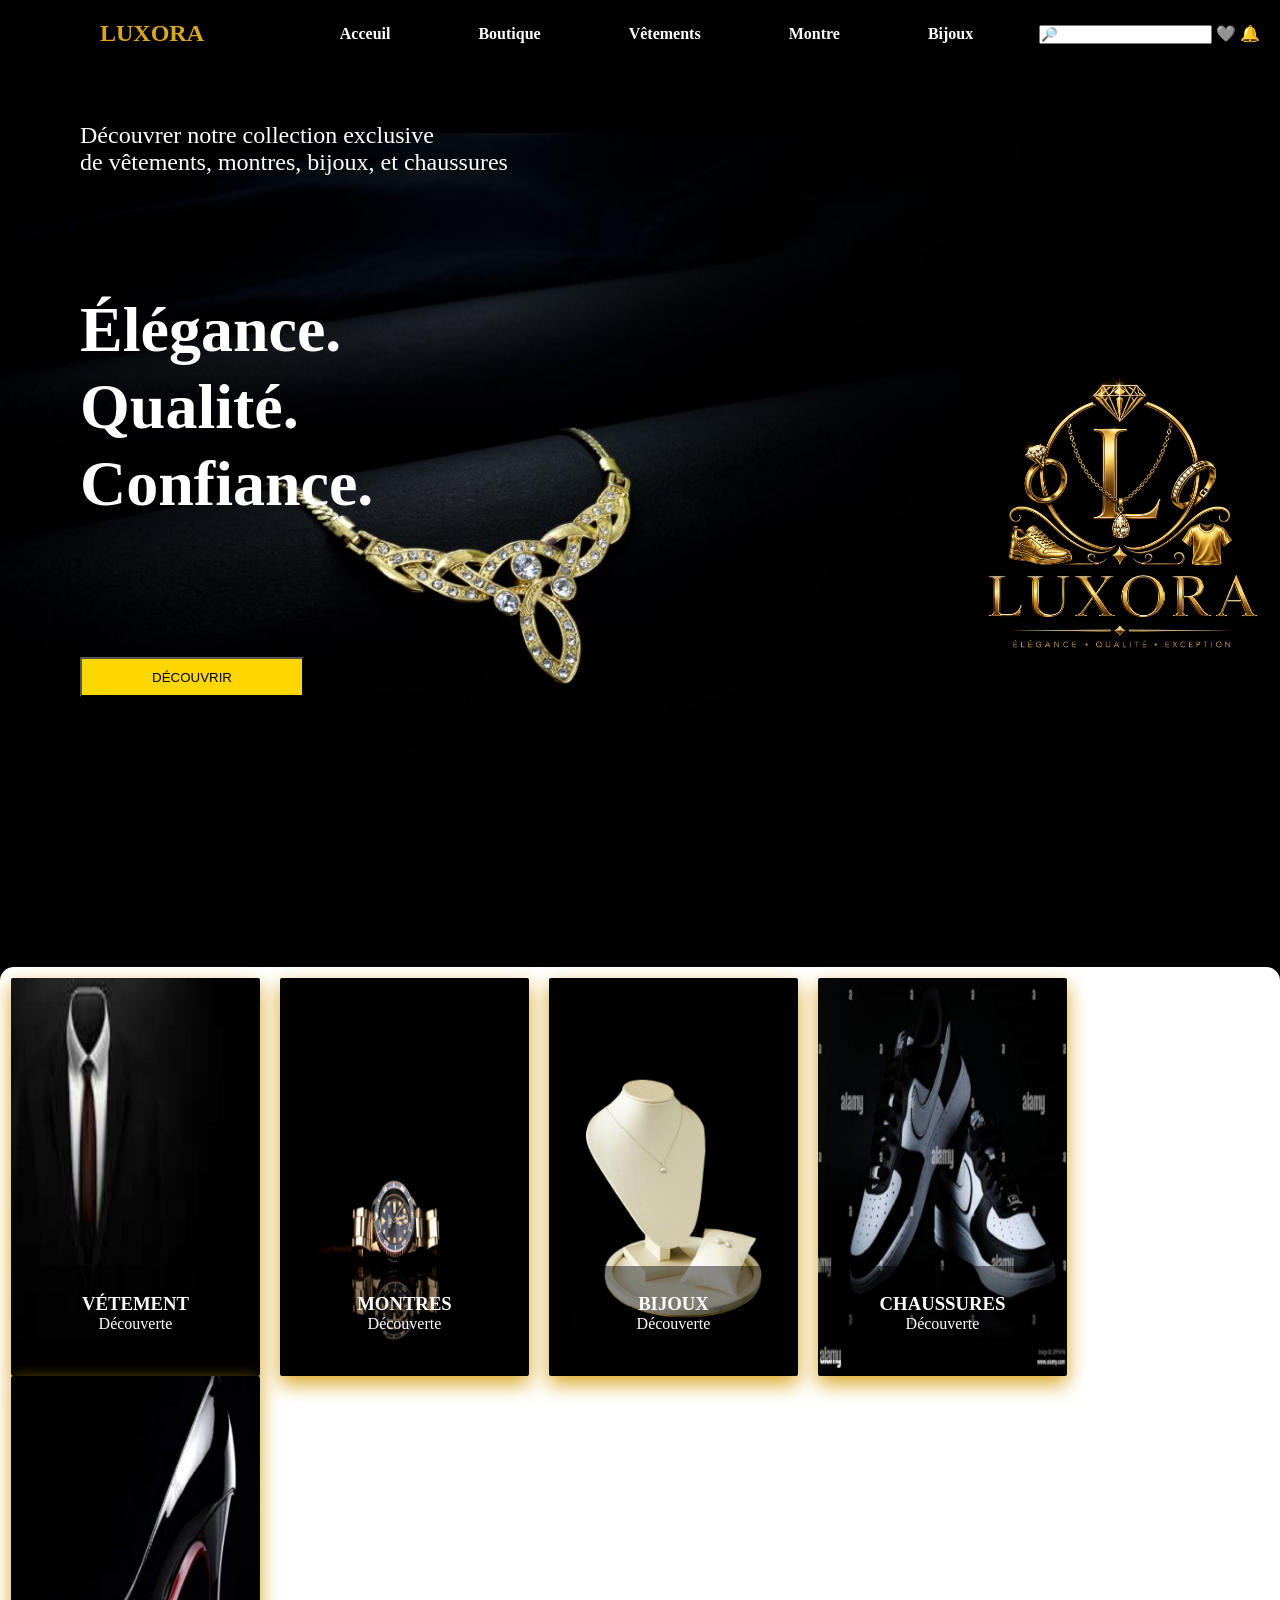
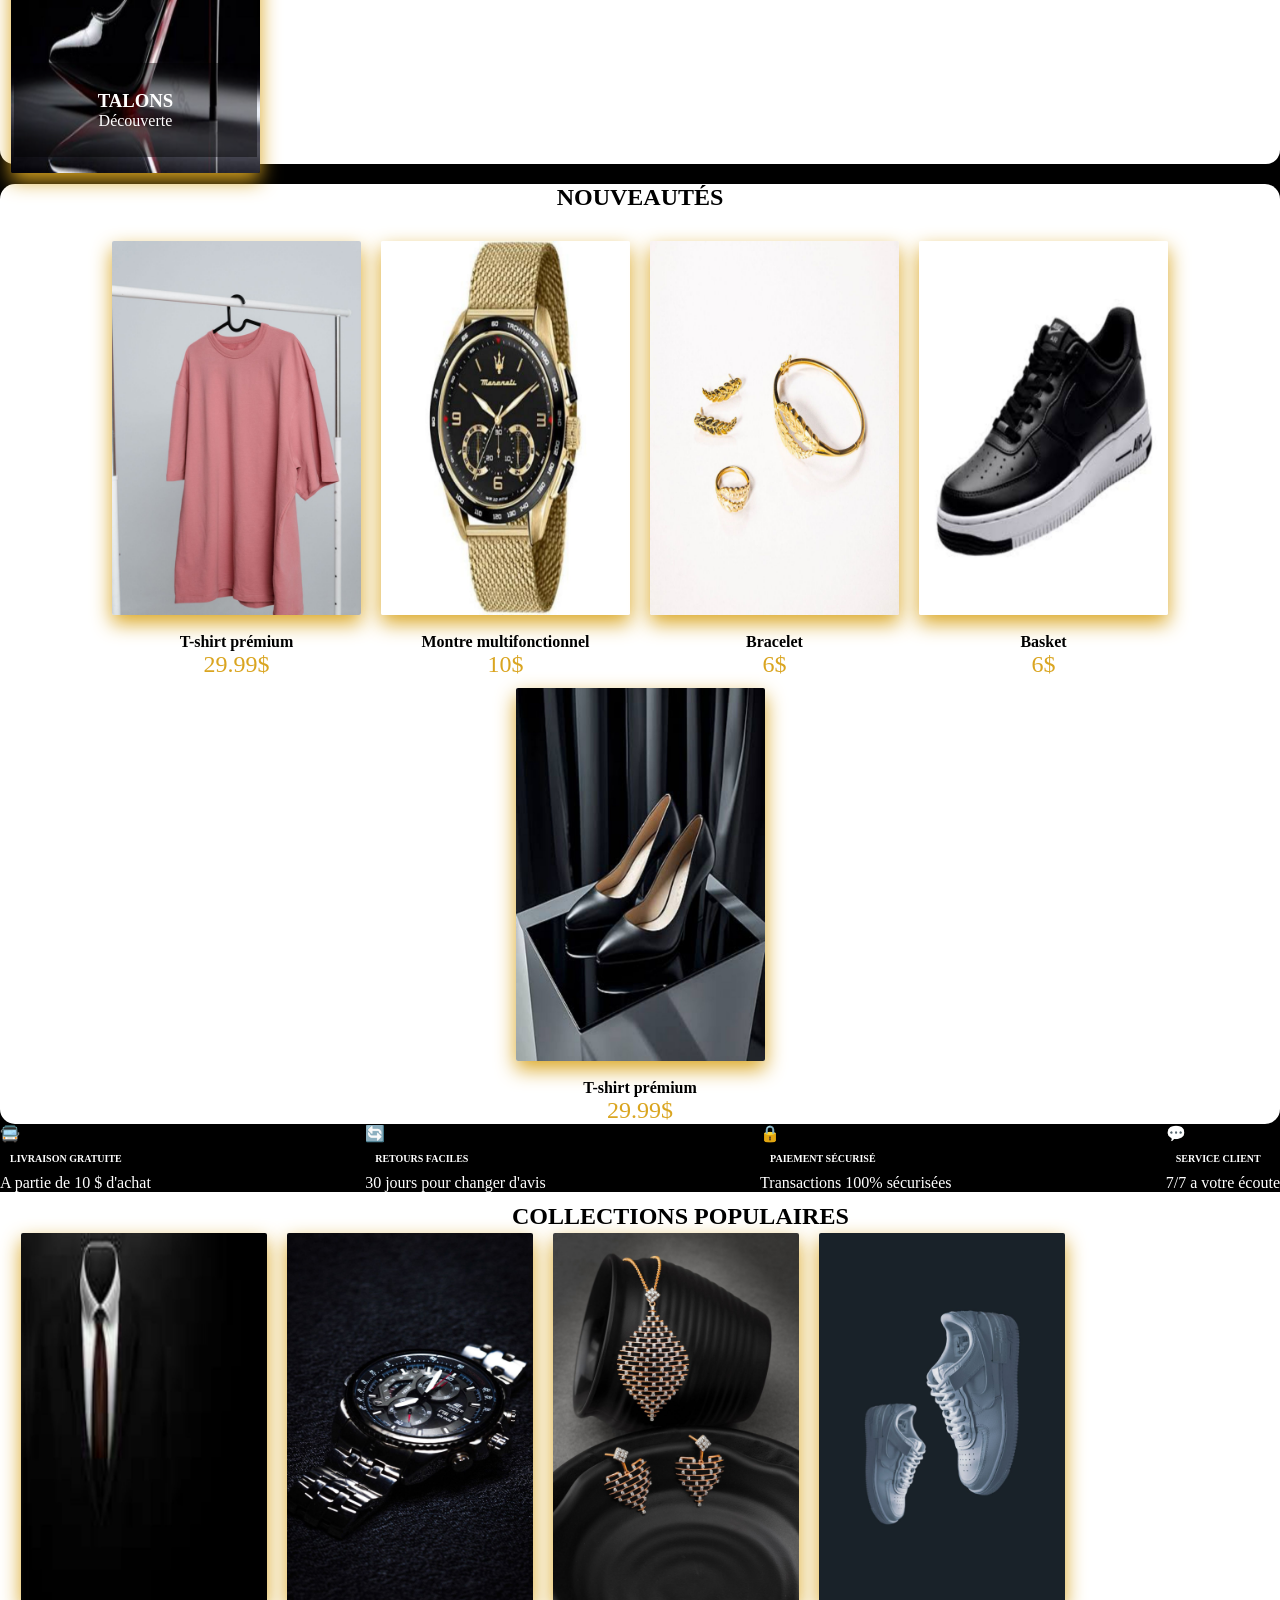
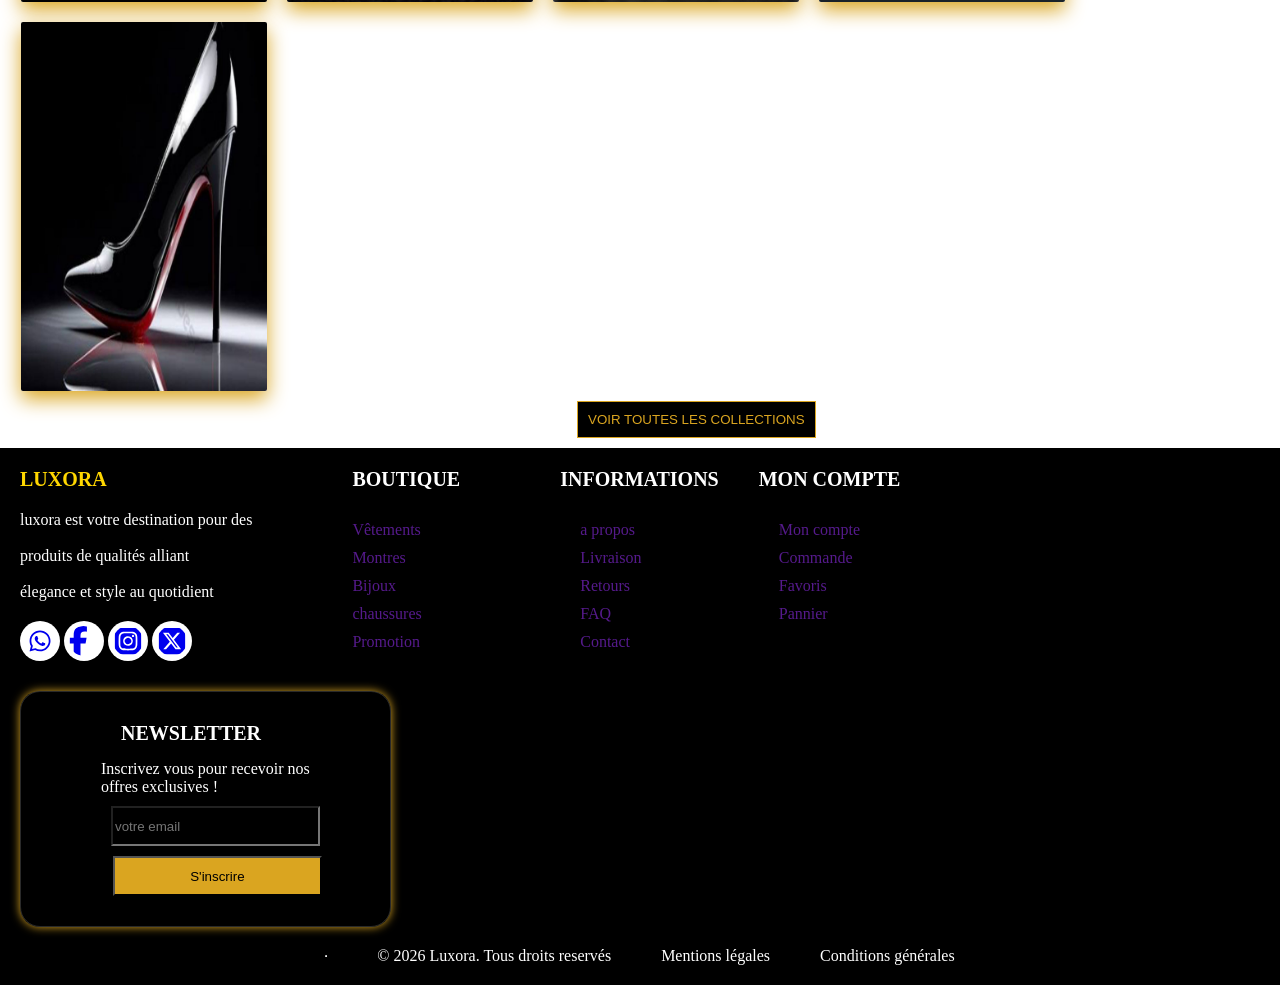
<file: index.html>
<!doctype html>
<html lang="en">
  <head>
    <meta charset="UTF-8" />
    <meta name="viewport" content="width=device-width, initial-scale=1.0" />
    <title>site de E-commerce LUXORA</title>
    <link rel="stylesheet" href="css/style.css" />
  </head>
  <body>
    <nav>
      <div class="titre">
        <h1>LUXORA</h1>
      </div>
      <div class="nav_lien">
        <a href="">Acceuil</a>
        <a href="">Boutique</a>
        <a href="pages/categories.html">Vêtements</a>
        <a href="">Montre</a>
        <a href="">Bijoux</a>
      </div>
      <div class="outils">
        <input type="search" placeholder="🔎" />
        <span>🩶</span>
        <span>🔔</span>
      </div>
    </nav>
    <section class="description">
      <h2>
        Élégance. <br />
        Qualité. <br />Confiance.
      </h2>
      <p>
        Découvrer notre collection exclusive <br />
        de vêtements, montres, bijoux, et chaussures
      </p>

      <a href="#decouverte"><button type="button">DÉCOUVRIR</button></a>
    </section>
    <section class="categories" id="decouverte">
      <div class="div1">
        <a href="img/tsh4.jpg"> <img src="img/tsh4.jpg" /></a>
        <div class="donnee">
          <h3>VÉTEMENT</h3>
          <p>Découverte</p>
        </div>
      </div>
      <div class="div1">
        <a href="img/mtr1.jpg"><img src="img/mtr1.jpg" /></a>
        <div class="donnee">
          <h3>MONTRES</h3>
          <p>Découverte</p>
        </div>
      </div>
      <div class="div1">
        <img src="img/bjx7.jpg" />
        <div class="donnee">
          <h3>BIJOUX</h3>
          <p>Découverte</p>
        </div>
      </div>
      <div class="div1">
        <img src="img/chs-10.jpg" alt="" />
        <div class="donnee">
          <h3>CHAUSSURES</h3>
          <p>Découverte</p>
        </div>
      </div>
      <div class="div1">
        <img src="img/tal-1.jpg" alt="" />
        <div class="donnee">
          <h3>TALONS</h3>
          <p>Découverte</p>
        </div>
      </div>
    </section>
    <section class="nouveaute">
      <h2>NOUVEAUTÉS</h2>
      <div class="div_princ">
        <div class="div2">
          <img src="img/tsh2.jpg" alt="" />
          <p>T-shirt prémium</p>
          <span>29.99$</span>
        </div>
        <div class="div2">
          <img src="img/mtr7.jpg" alt="" />
          <p>Montre multifonctionnel</p>
          <span>10$</span>
        </div>
        <div class="div2">
          <img src="img/bjx9.jpg" alt="" />
          <p>Bracelet</p>
          <span>6$</span>
        </div>
        <div class="div2">
          <img src="img/chs-11.jpg" alt="" />
          <p>Basket</p>
          <span>6$</span>
        </div>
        <div class="div2">
          <img src="img/tal-2.jpg" alt="" />
          <p>T-shirt prémium</p>
          <span>29.99$</span>
        </div>
      </div>
    </section>
    <section class="reasurance">
      <div class="politique">
        <span>
          
        🚍</span>
        <h2>LIVRAISON GRATUITE</h2>
        <span>A partie de 10 $ d'achat</span>
      </div>
      <div class="politique">
        <span>🔄️</span>
        <h2>RETOURS FACILES</h2>
        <span> 30 jours pour changer d'avis</span>
      </div>
      <div class="politique">
        <span>🔒</span>
        <h2>PAIEMENT SÉCURISÉ</h2>
        <span>Transactions 100% sécurisées</span>
      </div>
      <div class="politique">
        <span>💬</span>
        <h2>SERVICE CLIENT</h2>
        <span>7/7 a votre écoute</span>
      </div>
    </section>
    <section class="collect_popul">
      <h2>COLLECTIONS POPULAIRES</h2>
      <div class="populaire">
        <img src="img/tsh4.jpg" alt="" />
        <img src="img/mtr2.jpg" alt="" />
        <img src="img/bjx6.jpg" alt="" />
        <img src="img/chs-4.jpg" alt="" />
        <img src="img/tal-1.jpg" alt="" />
      </div>
      <button type="button"><a href="">VOIR TOUTES LES COLLECTIONS</a></button>
    </section>
    <footer>
      <div class="presentation">
        <h2>LUXORA</h2>
        <p>
          luxora est votre destination pour des <br /><br />
          produits de qualités alliant <br /><br />
          élegance et style au quotidient
        </p>
        <div>
          <a href="https://wa.me">
<svg xmlns="http://www.w3.org/2000/svg" viewBox="0 0 640 640"><!--! Font Awesome Free 7.3.0 by @fontawesome - https://fontawesome.com License - https://fontawesome.com/license/free (Icons: CC BY 4.0, Fonts: SIL OFL 1.1, Code: MIT License) Copyright 2026 Fonticons, Inc. --><path fill="currentColor" d="M476.9 161.1C435 119.1 379.2 96 319.9 96C197.5 96 97.9 195.6 97.9 318C97.9 357.1 108.1 395.3 127.5 429L96 544L213.7 513.1C246.1 530.8 282.6 540.1 319.8 540.1L319.9 540.1C442.2 540.1 544 440.5 544 318.1C544 258.8 518.8 203.1 476.9 161.1zM319.9 502.7C286.7 502.7 254.2 493.8 225.9 477L219.2 473L149.4 491.3L168 423.2L163.6 416.2C145.1 386.8 135.4 352.9 135.4 318C135.4 216.3 218.2 133.5 320 133.5C369.3 133.5 415.6 152.7 450.4 187.6C485.2 222.5 506.6 268.8 506.5 318.1C506.5 419.9 421.6 502.7 319.9 502.7zM421.1 364.5C415.6 361.7 388.3 348.3 383.2 346.5C378.1 344.6 374.4 343.7 370.7 349.3C367 354.9 356.4 367.3 353.1 371.1C349.9 374.8 346.6 375.3 341.1 372.5C308.5 356.2 287.1 343.4 265.6 306.5C259.9 296.7 271.3 297.4 281.9 276.2C283.7 272.5 282.8 269.3 281.4 266.5C280 263.7 268.9 236.4 264.3 225.3C259.8 214.5 255.2 216 251.8 215.8C248.6 215.6 244.9 215.6 241.2 215.6C237.5 215.6 231.5 217 226.4 222.5C221.3 228.1 207 241.5 207 268.8C207 296.1 226.9 322.5 229.6 326.2C232.4 329.9 268.7 385.9 324.4 410C359.6 425.2 373.4 426.5 391 423.9C401.7 422.3 423.8 410.5 428.4 397.5C433 384.5 433 373.4 431.6 371.1C430.3 368.6 426.6 367.2 421.1 364.5z"/></svg></a>
          <a href="https://facebook.com"
            ><svg
              xmlns="http://www.w3.org/2000/svg"
              viewBox="0 0 512 512"
              class="resaux"
            >
              <path
                fill="currentColor"
                d="M80 299.3l0 212.7 116 0 0-212.7 86.5 0 18-97.8-104.5 0 0-34.6c0-51.7 20.3-71.5 72.7-71.5 16.3 0 29.4 .4 37 1.2l0-88.7C291.4 4 256.4 0 236.2 0 129.3 0 80 50.5 80 159.4l0 42.1-66 0 0 97.8 66 0z"
              /></svg
          ></a>
          <a href="https://instagram.com">
            <svg xmlns="http://www.w3.org/2000/svg" viewBox="0 0 448 512">
              <!--! Font Awesome Free 7.3.0 by @fontawesome - https://fontawesome.com License - https://fontawesome.com/license/free (Icons: CC BY 4.0, Fonts: SIL OFL 1.1, Code: MIT License) Copyright 2026 Fonticons, Inc. -->
              <path
                fill="currentColor"
                d="M194.4 211.7a53.3 53.3 0 1 0 59.2 88.6 53.3 53.3 0 1 0 -59.2-88.6zm142.3-68.4c-5.2-5.2-11.5-9.3-18.4-12-18.1-7.1-57.6-6.8-83.1-6.5-4.1 0-7.9 .1-11.2 .1s-7.2 0-11.4-.1c-25.5-.3-64.8-.7-82.9 6.5-6.9 2.7-13.1 6.8-18.4 12s-9.3 11.5-12 18.4c-7.1 18.1-6.7 57.7-6.5 83.2 0 4.1 .1 7.9 .1 11.1s0 7-.1 11.1c-.2 25.5-.6 65.1 6.5 83.2 2.7 6.9 6.8 13.1 12 18.4s11.5 9.3 18.4 12c18.1 7.1 57.6 6.8 83.1 6.5 4.1 0 7.9-.1 11.2-.1s7.2 0 11.4 .1c25.5 .3 64.8 .7 82.9-6.5 6.9-2.7 13.1-6.8 18.4-12s9.3-11.5 12-18.4c7.2-18 6.8-57.4 6.5-83 0-4.2-.1-8.1-.1-11.4s0-7.1 .1-11.4c.3-25.5 .7-64.9-6.5-83-2.7-6.9-6.8-13.1-12-18.4l0 .2zm-67.1 44.5c18.1 12.1 30.6 30.9 34.9 52.2s-.2 43.5-12.3 61.6c-6 9-13.7 16.6-22.6 22.6s-19 10.1-29.6 12.2c-21.3 4.2-43.5-.2-61.6-12.3s-30.6-30.9-34.9-52.2 .2-43.5 12.2-61.6 30.9-30.6 52.2-34.9 43.5 .2 61.6 12.2l.1 0zm29.2-1.3c-3.1-2.1-5.6-5.1-7.1-8.6s-1.8-7.3-1.1-11.1 2.6-7.1 5.2-9.8 6.1-4.5 9.8-5.2 7.6-.4 11.1 1.1 6.5 3.9 8.6 7 3.2 6.8 3.2 10.6c0 2.5-.5 5-1.4 7.3s-2.4 4.4-4.1 6.2-3.9 3.2-6.2 4.2-4.8 1.5-7.3 1.5c-3.8 0-7.5-1.1-10.6-3.2l-.1 0zM448 96c0-35.3-28.7-64-64-64L64 32C28.7 32 0 60.7 0 96L0 416c0 35.3 28.7 64 64 64l320 0c35.3 0 64-28.7 64-64l0-320zM357 389c-18.7 18.7-41.4 24.6-67 25.9-26.4 1.5-105.6 1.5-132 0-25.6-1.3-48.3-7.2-67-25.9s-24.6-41.4-25.8-67c-1.5-26.4-1.5-105.6 0-132 1.3-25.6 7.1-48.3 25.8-67s41.5-24.6 67-25.8c26.4-1.5 105.6-1.5 132 0 25.6 1.3 48.3 7.1 67 25.8s24.6 41.4 25.8 67c1.5 26.3 1.5 105.4 0 131.9-1.3 25.6-7.1 48.3-25.8 67l0 .1z"
              /></svg
          ></a>
          <a href="https://twitter.com">
            <svg xmlns="http://www.w3.org/2000/svg" viewBox="0 0 448 512">
              <!--! Font Awesome Free 7.3.0 by @fontawesome - https://fontawesome.com License - https://fontawesome.com/license/free (Icons: CC BY 4.0, Fonts: SIL OFL 1.1, Code: MIT License) Copyright 2026 Fonticons, Inc. -->
              <path
                fill="currentColor"
                d="M64 32C28.7 32 0 60.7 0 96L0 416c0 35.3 28.7 64 64 64l320 0c35.3 0 64-28.7 64-64l0-320c0-35.3-28.7-64-64-64L64 32zm297.1 84l-103.8 118.6 122.1 161.4-95.6 0-74.8-97.9-85.7 97.9-47.5 0 111-126.9-117.1-153.1 98 0 67.7 89.5 78.2-89.5 47.5 0zM323.3 367.6l-169.9-224.7-28.3 0 171.8 224.7 26.4 0z"
              /></svg
          ></a>
          <a href=""></a>
        </div>
      </div>
      <div class="shop">
        <h2>BOUTIQUE</h2>
        <ul>
          <li><a href="">Vêtements</a></li>
          <li><a href="">Montres</a></li>
          <li><a href="">Bijoux</a></li>
          <li><a href="">chaussures</a></li>
          <li><a href="">Promotion</a></li>
        </ul>
      </div>
      <div class="news">
        <h2>INFORMATIONS</h2>
        <ul>
          <li><a href="">a propos</a></li>
          <li><a href="">Livraison</a></li>
          <li><a href="">Retours</a></li>
          <li><a href="">FAQ</a></li>
          <li><a href="">Contact</a></li>
        </ul>
      </div>
      <div class="account">
        <h2>MON COMPTE</h2>
        <ul>
          <li><a href="">Mon compte</a></li>
          <li><a href="">Commande</a></li>
          <li><a href="">Favoris</a></li>
          <li><a href="">Pannier</a></li>
        </ul>
      </div>
      <div class="letter">
        <h2>NEWSLETTER</h2>
        <p>
          Inscrivez vous pour recevoir nos <br />
          offres exclusives !
        </p>
        <input type="email" name="" id="" placeholder="votre email" /><br />
        <button type="submit">S'inscrire</button>
      </div>

      <div class="signature">
        <hr />
        <p>©️ 2026 Luxora. Tous droits reservés</p>
        <div>
          <a href="">Mentions légales</a>
          <a href="">Conditions générales</a>
        </div>
      </div>
    </footer>
  </body>
</html>
</file>
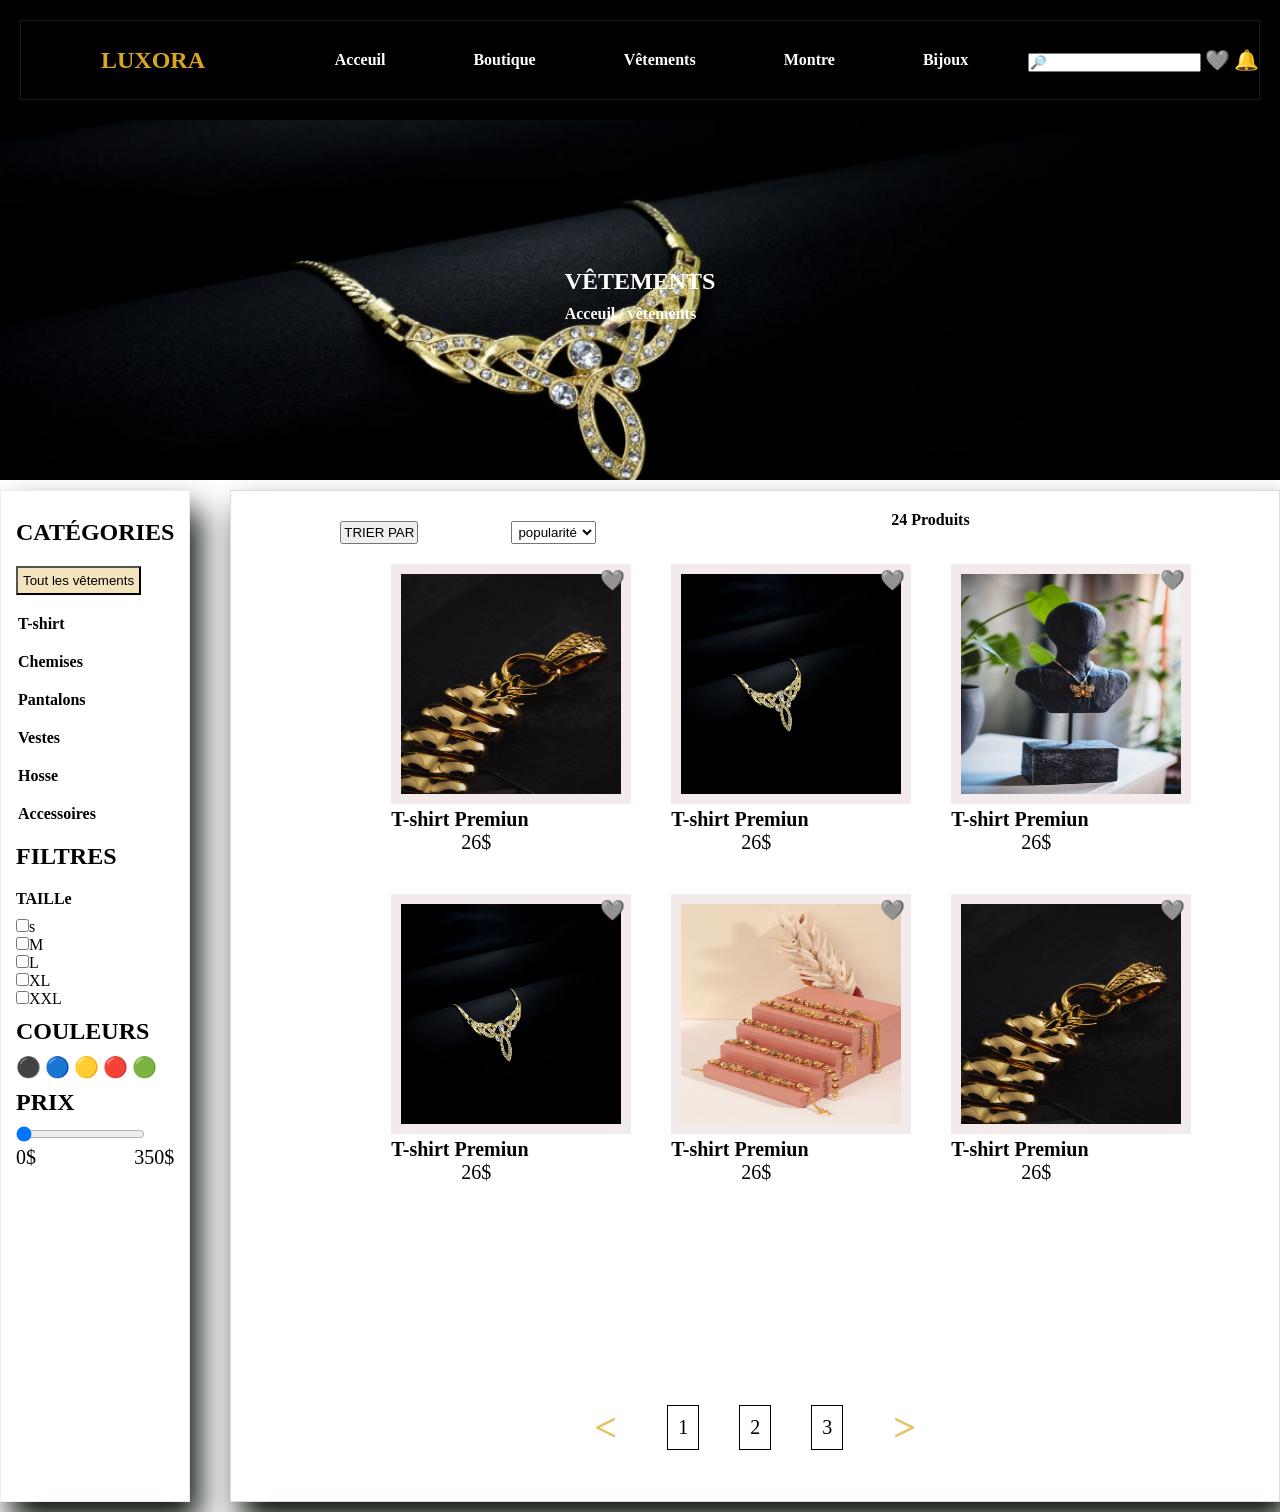
<file: pages/categories.html>
<!doctype html>
<html lang="en">
  <head>
    <meta charset="UTF-8" />
    <meta name="viewport" content="width=device-width, initial-scale=1.0" />
    <title>Page de categories vêtements</title>
    <link rel="stylesheet" href="../css/categorie.css" />
  </head>
  <body>
    <nav>
      <div class="titre">
        <h1>LUXORA</h1>
      </div>
      <div class="nav_lien">
        <a href="../index.html">Acceuil</a>
        <a href="">Boutique</a>
        <a href="">Vêtements</a>
        <a href="">Montre</a>
        <a href="">Bijoux</a>
      </div>
      <div class="outils">
        <input type="search" placeholder="🔎" />
        <span>🩶</span>
        <span>🔔</span>
      </div>
    </nav>
    <section class="vetement">
      <div>
        <h2>VÊTEMENTS</h2>
        <h4>Acceuil / vêtements</h4>
      </div>
    </section>
    <main>
      <section class="product_card">
        <aside>
          <h2>CATÉGORIES</h2>
          <button><a href="">Tout les vêtements</a></button>
          <ul>
            <li><a href="">T-shirt</a></li>
            <li><a href="">Chemises</a></li>
            <li><a href="">Pantalons</a></li>
            <li><a href="">Vestes</a></li>
            <li><a href="">Hosse</a></li>
            <li><a href="">Accessoires</a></li>
          </ul>
          <h2>FILTRES</h2>
          <h4>TAILLe</h4>
          <div class="taille">
            <input type="checkbox" />s <br />
            <input type="checkbox" />M <br />
            <input type="checkbox" />L<br />
            <input type="checkbox" />XL<br />
            <input type="checkbox" />XXL<br />
          </div>
          <h2>COULEURS</h2>
          <div class="color">
            <span class="color_1">⚫</span>
            <span class="color_2">🔵</span>
            <span class="color_3">🟡</span>
            <span class="color_4">🔴</span>
            <span class="color_5">🟢</span>
        
          </div>
          <h2>PRIX</h2>
          <input type="range" value="0" /><br />
          <div class="price_1">
            <span>0$</span>
            <span>350$</span>
          </div>
        </aside>
        <article>
          <div class="choix">
            <div>
              <button type="button">TRIER PAR</button>
              <select name="" id="">
                <option value="">popularité</option>
              </select>
            </div>
            <h4>24 Produits</h4>
          </div>
          <div class="vetement_card">
            <div class="choix_1">
              <div class="card_1">
                <img src="../img/bjx10.jpg" alt="" />
                <h6>T-shirt Premiun</h6>
                <span class="price">26$</span>
                <span class="favori">🩶</span>
              </div>
              <div class="card_1">
                <img src="../img/bjx1.jpg" alt="" />
                <h6>T-shirt Premiun</h6>
                <span class="price">26$</span>
                <span class="favori">🩶</span>
              </div>
              <div class="card_1">
                <img src="../img/bjx3.jpg" alt="" />
                <h6>T-shirt Premiun</h6>
                <span class="price">26$</span>
                <span class="favori">🩶</span>
              </div>
            </div>
            <div class="choix_2">
              <div class="card_2">
                <img src="../img/bjx1.jpg" alt="" />
                <h6>T-shirt Premiun</h6>
                <span class="price">26$</span>
                <span class="favori">🩶</span>
              </div>
              <div class="card_2">
                <img src="../img/bjx4.jpg" alt="" />
                <h6>T-shirt Premiun</h6>
                <span class="price">26$</span>
                <span class="favori">🩶</span>
              </div>
              <div class="card_2">
                <img src="../img/bjx10.jpg" alt="" />
                <h6>T-shirt Premiun</h6>
                <span class="price">26$</span>
                <span class="favori">🩶</span>
              </div>
            </div>
          </div>
          <div class="pagination">
            <span>&lt</span>
            <span class="active">1</span>
            <span>2</span>
            <span>3</span>
            <span>&gt</span>
          </div>
        </article>
      </section>
    </main>
  </body>
</html>
</file>
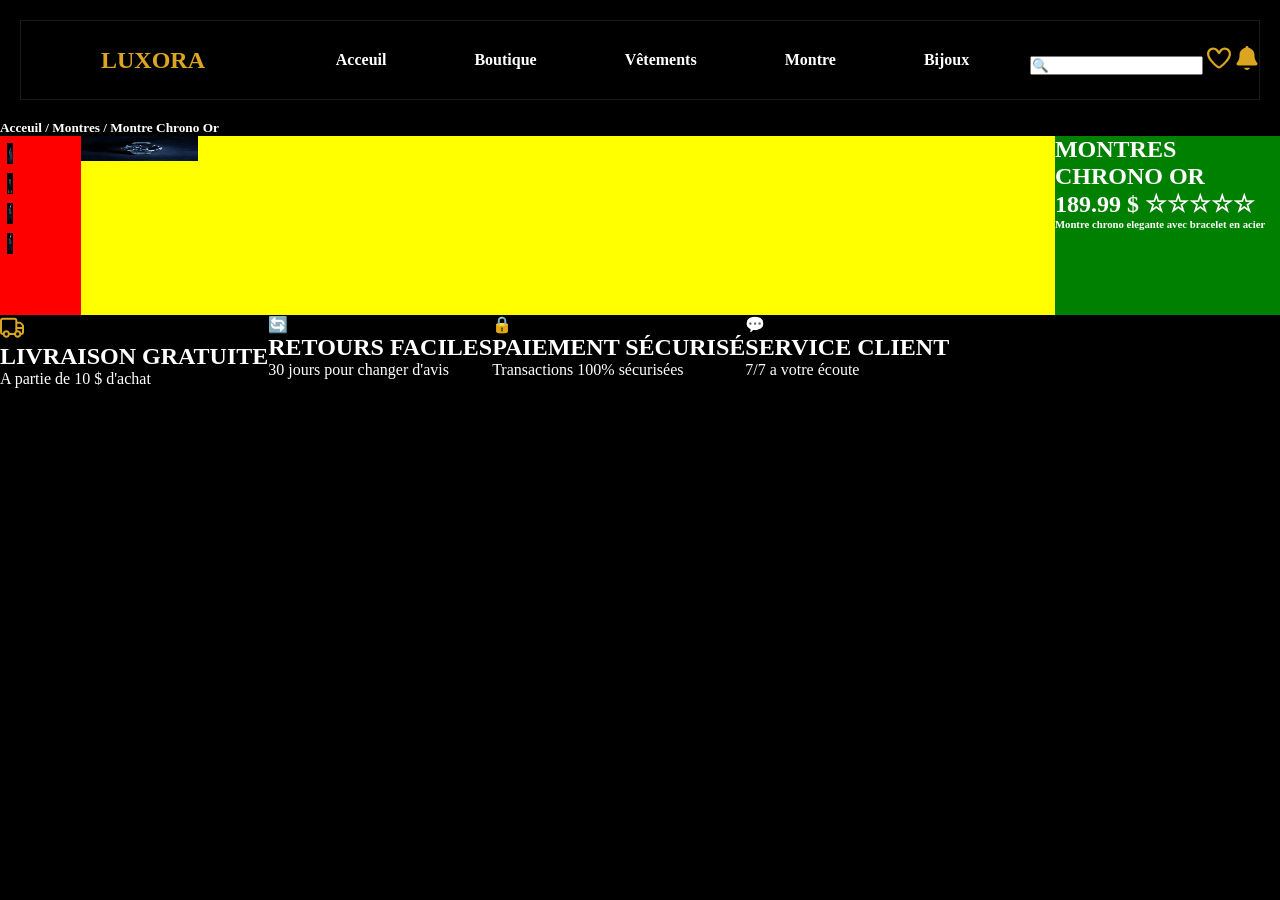
<file: pages/produit.html>
<!doctype html>
<html lang="en">
  <head>
    <meta charset="UTF-8" />
    <meta name="viewport" content="width=device-width, initial-scale=1.0" />
    <title>Document</title>
    <link rel="stylesheet" href="../css/produit.css" />
  </head>
  <body>
    <nav>
      <div class="titre">
        <h1>LUXORA</h1>
      </div>
      <div class="nav_lien">
        <a href="">Acceuil</a>
        <a href="">Boutique</a>
        <a href="pages/categories.html">Vêtements</a>
        <a href="">Montre</a>
        <a href="">Bijoux</a>
      </div>
      <div class="outils">
        <input type="search" placeholder="🔍" />
        <span>
          <svg xmlns="http://www.w3.org/2000/svg" viewBox="0 0 512 512">
            <!--! Font Awesome Free 7.3.0 by @fontawesome - https://fontawesome.com License - https://fontawesome.com/license/free (Icons: CC BY 4.0, Fonts: SIL OFL 1.1, Code: MIT License) Copyright 2026 Fonticons, Inc. -->
            <path
              fill="currentColor"
              d="M378.9 80c-27.3 0-53 13.1-69 35.2l-34.4 47.6c-4.5 6.2-11.7 9.9-19.4 9.9s-14.9-3.7-19.4-9.9l-34.4-47.6c-16-22.1-41.7-35.2-69-35.2-47 0-85.1 38.1-85.1 85.1 0 49.9 32 98.4 68.1 142.3 41.1 50 91.4 94 125.9 120.3 3.2 2.4 7.9 4.2 14 4.2s10.8-1.8 14-4.2c34.5-26.3 84.8-70.4 125.9-120.3 36.2-43.9 68.1-92.4 68.1-142.3 0-47-38.1-85.1-85.1-85.1zM271 87.1c25-34.6 65.2-55.1 107.9-55.1 73.5 0 133.1 59.6 133.1 133.1 0 68.6-42.9 128.9-79.1 172.8-44.1 53.6-97.3 100.1-133.8 127.9-12.3 9.4-27.5 14.1-43.1 14.1s-30.8-4.7-43.1-14.1C176.4 438 123.2 391.5 79.1 338 42.9 294.1 0 233.7 0 165.1 0 91.6 59.6 32 133.1 32 175.8 32 216 52.5 241 87.1l15 20.7 15-20.7z"
            /></svg
        ></span>
        <span>
          <svg xmlns="http://www.w3.org/2000/svg" viewBox="0 0 448 512">
            <!--! Font Awesome Free 7.3.0 by @fontawesome - https://fontawesome.com License - https://fontawesome.com/license/free (Icons: CC BY 4.0, Fonts: SIL OFL 1.1, Code: MIT License) Copyright 2026 Fonticons, Inc. -->
            <path
              fill="currentColor"
              d="M224 0c-17.7 0-32 14.3-32 32l0 3.2C119 50 64 114.6 64 192l0 21.7c0 48.1-16.4 94.8-46.4 132.4L7.8 358.3C2.7 364.6 0 372.4 0 380.5 0 400.1 15.9 416 35.5 416l376.9 0c19.6 0 35.5-15.9 35.5-35.5 0-8.1-2.7-15.9-7.8-22.2l-9.8-12.2C400.4 308.5 384 261.8 384 213.7l0-21.7c0-77.4-55-142-128-156.8l0-3.2c0-17.7-14.3-32-32-32zM162 464c7.1 27.6 32.2 48 62 48s54.9-20.4 62-48l-124 0z"
            /></svg
        ></span>
      </div>
    </nav>
    <h5>Acceuil / Montres / Montre Chrono Or</h5>
    <section>
      <div class="produit">
        <img src="../img/mtr4.jpg" alt="">
        <img src="../img/mtr5.jpg" alt="">
        <img src="../img/mtr13.jpg" alt="">
        <img src="../img/mtr13.jpg" alt="">
      </div>
      <div class="vue_produit">
        <img src="../img/mtr4.jpg" alt="">
      </div>
      <div class="pte_produit">
        <h2>MONTRES CHRONO OR <br>189.99 $ <span class="star">&star;&star;&star;&star;&star;</span></h2>
        <h6>
          Montre chrono elegante avec bracelet en acier 
        </h6>
      </div>
      
    </section>
    <section class="reasurance">
      <div class="politique">
        <span class="">
<svg xmlns="http://www.w3.org/2000/svg" viewBox="0 0 576 512"><!--! Font Awesome Free 7.3.0 by @fontawesome - https://fontawesome.com License - https://fontawesome.com/license/free (Icons: CC BY 4.0, Fonts: SIL OFL 1.1, Code: MIT License) Copyright 2026 Fonticons, Inc. --><path fill="currentColor" d="M64 80c-8.8 0-16 7.2-16 16l0 288c0 8.8 7.2 16 16 16l3.3 0c10.4-36.9 44.4-64 84.7-64s74.2 27.1 84.7 64l102.6 0c4.9-17.4 15.1-32.7 28.7-43.9L368 96c0-8.8-7.2-16-16-16L64 80zm3.3 368L64 448c-35.3 0-64-28.7-64-64L0 96C0 60.7 28.7 32 64 32l288 0c35.3 0 64 28.7 64 64l0 32 55.4 0c17 0 33.3 6.7 45.3 18.7l40.6 40.6c12 12 18.7 28.3 18.7 45.3L576 384c0 35.3-28.7 64-64 64l-3.3 0c-10.4 36.9-44.4 64-84.7 64s-74.2-27.1-84.7-64l-102.6 0c-10.4 36.9-44.4 64-84.7 64s-74.2-27.1-84.7-64zM416 256l112 0 0-23.4c0-4.2-1.7-8.3-4.7-11.3l-40.6-40.6c-3-3-7.1-4.7-11.3-4.7l-55.4 0 0 80zm0 48l0 32.4c2.6-.2 5.3-.4 8-.4 40.3 0 74.2 27.1 84.7 64l3.3 0c8.8 0 16-7.2 16-16l0-80-112 0zM152 464a40 40 0 1 0 0-80 40 40 0 1 0 0 80zm272 0a40 40 0 1 0 0-80 40 40 0 1 0 0 80z"/></svg></span>
        <h2>LIVRAISON GRATUITE</h2>
        <span>A partie de 10 $ d'achat</span>
      </div>
      <div class="politique">
        <span>🔄️</span>
        <h2>RETOURS FACILES</h2>
        <span> 30 jours pour changer d'avis</span>
      </div>
      <div class="politique">
        <span>🔒</span>
        <h2>PAIEMENT SÉCURISÉ</h2>
        <span>Transactions 100% sécurisées</span>
      </div>
      <div class="politique">
        <span>💬</span>
        <h2>SERVICE CLIENT</h2>
        <span>7/7 a votre écoute</span>
      </div>
    </section>
  </body>
</html>
</file>
<file: css/style.css>
* {
  margin: 0;
  padding: 0;
  box-sizing: border-box;
}
html {
  scroll-behavior: smooth;
}
body {
  overflow-x: hidden;
  background-color: black;
  color: white;
}
nav {
  display: flex;
  justify-content: space-between;
  align-items: center;
  margin: 20px;
  position: relative;
}
h1 {
  color: goldenrod;
  font-family: cursive;
  font-size: rem;
  margin-left: 80px;
}

nav a {
  text-decoration: none;
  font-weight: bold;
  margin-left: 70px;
  color: white;
  padding: 7px;
  border-radius: 20px;
}
nav a:hover {
  text-decoration: underline;
  color: black;
  background-color:goldenrod
}

/* pour la section description*/
.description {
  height: 100vh;
  color: white;
  background-image: url(../img/logo.jpg), url(../img/bjx1.jpg);
  background-size: 25%, 90%;
  background-repeat: no-repeat, no-repeat;
  background-position:
    right center,
    left center;
  flex-direction: column;
  justify-content: center;
  align-items: flex-start;
  padding-left: 80px;
  position: relative;
}
.description h2 {
  font-size: 4rem;
  line-height: 1.2;
  font-weight: bold;
  color: white;
  position: absolute;
  top: 25%;
}
.description p {
  font-size: 1.5rem;
  margin-top: 30px;
  color: white;
  position: absolute;
  top: 25px;
}
.description button {
  background-color: gold;
  height: 40px;
  width: 14rem;
  margin-top: 50px;
  position: absolute;
  top: 60%;
}

/*pour la section des nouveautes*/
.categories {
  width: 100%;
height: 100%;
  display: flex;
  padding: 01px;
  background-color: white;
  border-radius: 14px;
  flex-wrap: wrap;
}
.categories img {
  height: 100%;
  width: 100%;
  max-width: 249px;
  margin: 10px;
  border-radius: 2px;
  object-fit: cover;
  box-shadow: 0 8px 20px rgba(218, 165, 32, 0.991);
}
.div1 {
  position: relative;
}
.donnee {
  background: rgba(0, 0, 0, 0.452);
  color: white;
  width: 90%;
  text-align: center;
  position: absolute;
  left: 5%;
  bottom: 1.5%;
  padding: 10%;
}
/*pour la section Nouveaute*/
.nouveaute {
  width: 100%;
  height: 100%;
  background-color: white;
  border-radius: 15px;
}
 .nouveaute h2 {
  color: black;
  text-align: center;
  margin-top:20px;
}

.div_princ {
  display: flex;
  flex-wrap: wrap;
  justify-content: center;
  margin-top: 20px;
}
.div2 {
  display: flex;
  flex-direction: column;
  align-items: center;
}
.div2 img {.logo {
  width: 20%;
  margin-left: 50rem;
}
   height: 100%;
  width: 100%;
  max-width: 249px;
  margin: 10px;
  border-radius: 2px;
  object-fit: cover;
  box-shadow: 0 8px 20px rgba(218, 165, 32, 0.991);
}
.div2 p {
  margin-top: 8px;
  font-weight: bold;
  color: rgb(0, 0, 0);
  text-align: center;
}
.div2 span {
  color: goldenrod;
  font-size: 1.5rem;
}
/* pour la section reasurance*/
.reasurance {
  display: flex;
  gap: 20px;
  align-items: flex-start;
  justify-content: space-between;
}
.politique h2 {
  color: white;
  font-size: 10px;
  margin: 10px;
  flex-direction: column;
}
/*pour la section colection populaire*/
.collect_popul {
  background-color: white;
  position: relative;
  padding: 10.5px;
  height: 100%;
  width: 100%;
}
.collect_popul h2 {
  color: black;
  text-align: center;
  position: absolute;
  left: 40%;
}
.collect_popul button {
  background-color: white;
  color: goldenrod;
  border: 1px solid goldenrod;
  padding: 10px;
  position: relative;
  left: 45%;
  bottom: 0.2%;
  background-color: black;
}
.collect_popul a {
  text-decoration: none;
  color: goldenrod;
}
.populaire {
  display: flex;
  flex-wrap: wrap;
  background-color: white;
  margin-top: 20px;
}
.populaire img {
  height: 100%;
  width: 100%;
  max-width: 246px;
  margin: 10px;
  box-shadow: 0 8px 20px rgba(218, 165, 32, 0.991);
  border-radius: 2px;
  object-fit: cover;
}
/*pour le footer*/
footer {
  display: flex;
  flex-wrap: wrap;
  gap: 20px;
  padding: 20px;
}
.presentation h2 {
  color: gold;
  font-size: 20px;
  margin-right: 70px;
}
.presentation p {
  margin-top: 20px;
}
.shop {
  padding: 0 60px;
}
.shop h2 {
  color: white;
  font-size: 20px;
  margin-bottom: 20px;
  padding: 0 20px;
}
.shop ul {
  list-style: none;
  padding: 10px 20px;
}
.shop a {
  text-decoration: none;
}
.shop a:hover {
  text-decoration: underline;
  color: white;
}
.news h2 {
  color: white;
  font-size: 20px;
  margin-bottom: 20px;
}
.news ul {
  list-style: none;
  padding: 10px 20px;
}
.shop li {
  margin-bottom: 10px;
}
.news a {
  text-decoration: none;
}
.news a:hover {
  text-decoration: underline;
  color: white;
}
.news li {
  margin-bottom: 10px;
}
.account {
  padding: 0 20px;
}
.account h2 {
  color: white;
  font-size: 20px;
  margin-bottom: 20px;
}
.account ul {
  list-style: none;
  padding: 10px 20px;
}
.account li {
  margin-bottom: 10px;
}
.account a {
  text-decoration: none;
}
.account a:hover {
  text-decoration: underline;
  color: white;
}
.letter {
  padding: 30px 80px;
  border: 1px solid rgba(255, 255, 255, 0.164);
  border-radius: 20px;
  box-shadow: 0px 0px 10px goldenrod;
}
.letter h2 {
  color: white;
  font-size: 20px;
  padding: 0 20px;
  margin-bottom: 15px;
}
.letter input {
  margin: 10px;
  background-color: black;
  color: white;
  width: 100%;
  height: 40px;
  padding: 2px;
}
.letter button {
  background-color: goldenrod;
  width: 100%;
  height: 40px;
  margin-left: 12px;
}
.signature {
  display: flex;
  align-items: center;
  justify-content: center;
  gap: 50px;
  width: 100%;
}
.signature div {
  display: flex;
  gap: 50px;
}
.signature a {
  color: white;
  text-decoration: none;
}
svg{
  width: 40px;
  height:40px ;
  background-color: white;
  border-radius: 50px;
  padding: 5px;
  position: relative;
  top: 20px;
}
 @media screen and (max-width: 960px) {
  body{
  
  }
  nav{
     display: flex;
  justify-content: space-between;
  align-items: center;
  margin: 2px;
  position: relative;
  }
  h1 {
  color: goldenrod;
  font-family: cursive;
  font-size: rem;
  margin-left: 10px;
}
nav a {
  text-decoration: none;
  font-weight: bold;
  margin-left: 15px;
  color: white;
  padding: 2px;
  border-radius: 20px;
}
.description {
  height: 100vh;
  color: white;
  background-image: url(../img/logo.jpg), url(../img/bjx1.jpg);
  background-size: 25%, 90%;
  background-repeat: no-repeat, no-repeat;
  background-position:
    right center,
    left center;
  flex-direction: column;
  justify-content: center;
  align-items: flex-start;
  padding-left: 0px;
  position: relative;
}
.description h2 {
  font-size: 4rem;
  line-height: 1.2;
  font-weight: bold;
  color: white;
  position: absolute;
  top: 25%;
}
.description p {
  font-size: 1.5rem;
  margin-top: 30px;
  color: white;
  position: absolute;
  top: 25px;
}
.description button {
  background-color: gold;
  height: 40px;
  width: 14rem;
  margin-top: 50px;
  position: absolute;
  top: 60%;
}
.categories {
  width:100%;
height: 100%;
  display: flex;
  justify-content: center;
  padding: 01px;
  background-color: white;
  border-radius: 14px;
  flex-wrap: wrap;
}
.categories img {
  height: 95%;
  width: 100%;
  max-width: 249px;
  margin: 10px;
  border-radius: 2px;
  object-fit: cover;
  box-shadow: 0 8px 20px rgba(218, 165, 32, 0.991);
}
/* pour la section nouveaute */
.politique h2 {
  color: white;
  font-size: 12px;
}
.collect_popul {
  background-color: white;
  position: relative;
  padding: 40px;
  height: 100%;
  width: 100%;
}
.collect_popul h2 {
  color: black;
  text-align: center;
  position: absolute;
  top: 0.1%;
  margin-left: -30%;
  }
  .collect_popul button {
  background-color: white;
  color: goldenrod;
  border: 1px solid goldenrod;
  padding: 10px;
  position: relative;
  left: 10%;
  top: 10px;
  background-color: black;
}
.populaire {
  display: flex;
  justify-content: center;
  flex-wrap: wrap;
  background-color: white;
  margin-top: 20px;
}
.populaire img {
  height: 100%;
  width: 100%;
  max-width: 246px;
  margin: 10px;
  box-shadow: 0 8px 20px rgba(218, 165, 32, 0.991);
  border-radius: 2px;
  object-fit: cover;
}
.presentation{
  margin-left: 100px;
}
.presentation h2{
  text-decoration: underline;
}
.presentation p{
  font-size: 20px;
}
.shop{
  margin: 25px  0 0 40px;
}
.shop h2{
  text-decoration: underline;
}
.shop a{
  color: white;
  font-size: 20px;
}
.news h
}
</file>
<file: css/categorie.css>
* {
  margin: 0;
  padding: 0;
  box-sizing: border-box;
}
html {
  scroll-behavior: smooth;
}
body {
  background-color: black;
  color: white;
  overflow-x: hidden;
}
nav {
  display: flex;
  justify-content: space-between;
  align-items: center;
  margin: 20px;
  position: relative;
  border: 1px solid rgba(150, 146, 146, 0.178);
  height: 80px;
}
h1 {
  color: goldenrod;
  font-family: cursive;
  font-size: rem;
  margin-left: 80px;
}

nav a {
  text-decoration: none;
  font-weight: bold;
  margin-left: 70px;
  color: white;
  padding: 7px;
  border-radius: 20px;
}
nav a:hover {
  text-decoration: underline;
  color: black;
  background-color: goldenrod;
}
.vetement {
  background-image: url(../img/bjx1.jpg);
  height: 40vh;
  background-size: cover;
  background-position: right;
  display: flex;
  justify-content: center;
  align-items: center;
}
.product_card {
  display: flex;
  background-color: white;
  padding: 10px 0;
}
aside {
  background-color: white;
  color: black;
  padding: 18px 15px;
  border: 1px solid rgba(0, 0, 0, 0.075);
  box-shadow: 10px 20px 30px rgb(10, 19, 10);

}
aside h2,
h4 {
  padding: 10px 0;
}
aside button {
  color: goldenrod;
  background-color: rgba(218, 165, 32, 0.295);
  margin: 10px 0;
  padding: 5px;
}
aside li {
  padding: 10px 2px;
  list-style: none;
  font-weight: bold;
}
aside a {
  text-decoration: none;
  color: black;
}
aside a:hover{
  background-color: goldenrod;
  border-radius: 10px;
  padding: 4px;
}
.color span {
  cursor: pointer;
}
.price_1 {
  display: flex;
  justify-content: space-between;
}
/* pour la section article */
article {
  background-color: white;
  width: 86%;
  padding: 20px 20px;
  border: 1px solid rgba(0, 0, 0, 0.137);
  margin-left: 40px;
  box-shadow: 10px 20px 30px rgb(10, 19, 10);
}
.choix {
  padding: 0 10px;
  position: relative;
}
.choix h4 {
  color: black;
  position: absolute;
  left: 40em;
  top: -10px;
}
.choix button,
select {
  margin: 10px;
  padding: 2px;
  margin-left: 8%;
}
.choix_1 span,
h6 {
  color: black;
  font-size: 20px;
}
.choix_1 {
  display: flex;
}
.card_1 {
  flex-direction: column;
  margin: 10px 0 0 -20px;
  position: relative;
  left: 10em;
}
.card_1 .favori {
  position: absolute;
  cursor: alias;
  bottom: 93%;
  right: 22%;
}
.card_1 img {
  width: 80%;
  height: 60%;
  max-width: 300px;
  border: 10px SOLID rgb(243, 235, 235);
}

.choix_2 {
  display: flex;
  margin: 0 0;
}
.choix_2 h6,
span {
  color: black;
  font-size: 20px;
}
.card_2 {
  flex-direction: column;
  margin: 10px 0 0 -20px;
  left: 10em;
  bottom: 5em;
  position: relative;
}
.card_2 img {
  width: 80%;
  height: 60%;
  max-width: 300px;
  border: 10px SOLID rgb(243, 235, 235);
}

.card_2 .favori {
  position: absolute;
  cursor: alias;
  bottom: 93%;
  right: 22%;
}
.price {
  margin-left: 70px;
}
.pagination{
  display: flex;
  justify-content: center;
  align-items: center;
}
.pagination span{
  margin: 20px;
  border: 1px solid black;
padding: 10px;
}
.pagination span:first-child, .pagination span:last-child{
  border: none;
  font-weight: bold;
  font-size: 40px;
  color: rgba(218, 165, 32, 0.691);
}
</file>
<file: css/produit.css>
*{
    padding: 0;
    margin: 0;
    box-sizing: border-box;
}
html {
  scroll-behavior: smooth;
}
body {
  overflow-x: hidden;
  background-color: black;
  color: white;
}
svg{
height: 15px;
width: 15px;
color: goldenrod;
}
nav {
  display: flex;
  justify-content: space-between;
  align-items: center;
  margin: 20px;
  position: relative;
  border: 1px solid rgba(150, 146, 146, 0.178);
  height: 80px;
}
h1 {
  color: goldenrod;
  font-family: cursive;
  font-size: rem;
  margin-left: 80px;
}

nav a {
  text-decoration: none;
  font-weight: bold;
  margin-left: 70px;
  color: white;
  padding: 7px;
  border-radius: 20px;
}
nav a:hover {
  text-decoration: underline;
  color: black;
  background-color: goldenrod;
}
section{
  display: flex;
}
.produit{
  background-color: red;
  width: 100px;
}
.produit img{
  width: 12%;
  height: 14%;
  display: grid;
  margin: 5px;
  padding: 2px;
}
.vue_produit {
  background-color: yellow;
}
.vue_produit img{
  width: 12%;
  height: 14%;
}
.pte_produit{
  background-color: green;
}
svg{
  width: 24px;
  height: 24px;
}
</file>
